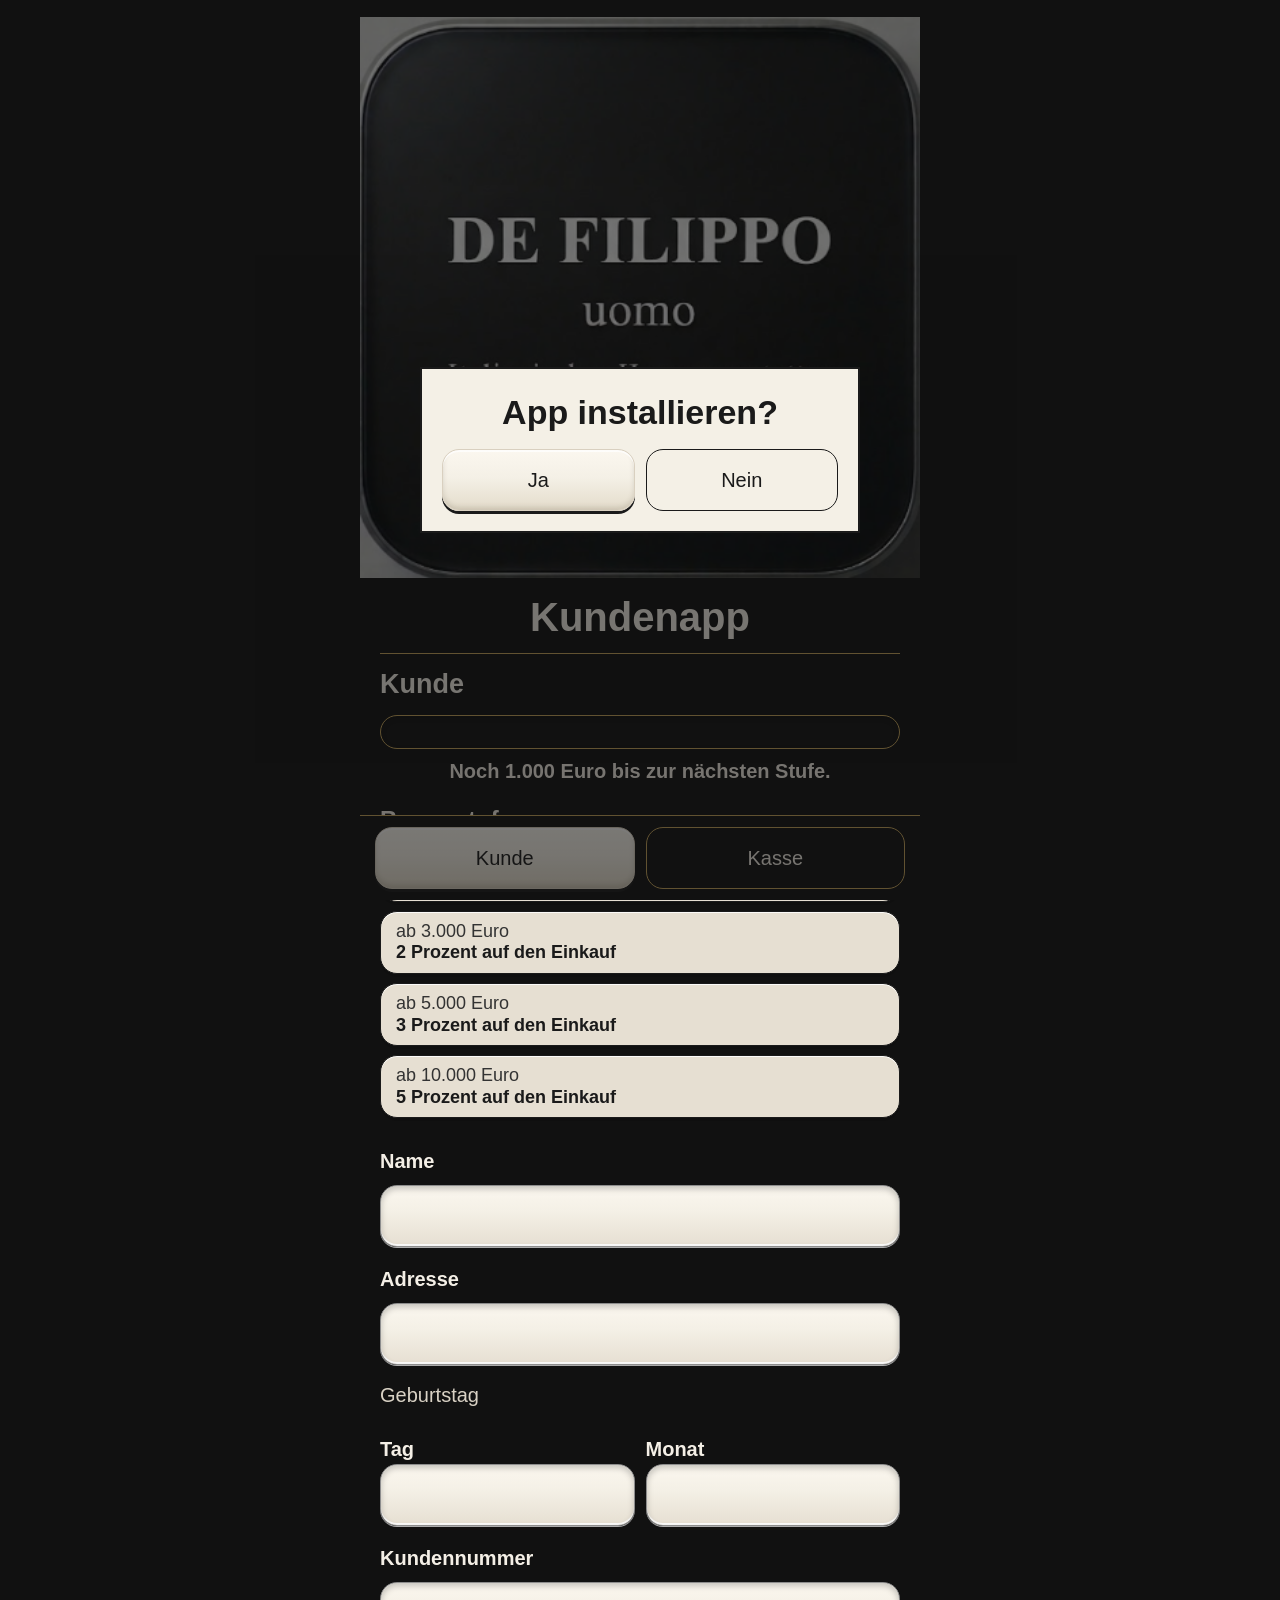
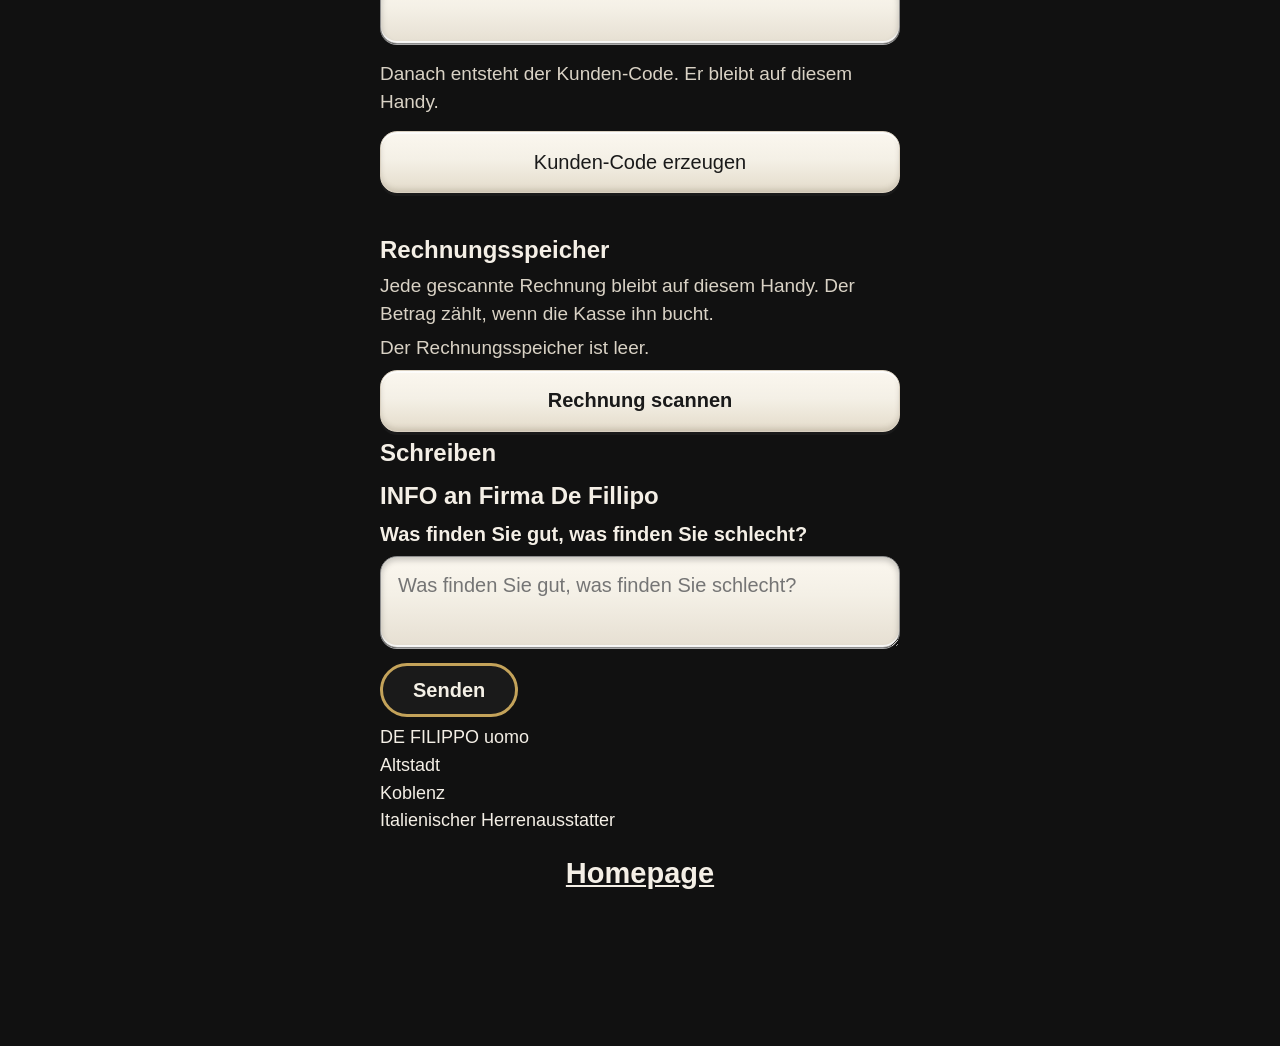
<file: index.html>
<!DOCTYPE html>
<html lang="de">
<head>
  <meta charset="utf-8">
  <meta name="viewport" content="width=device-width, initial-scale=1, viewport-fit=cover">
  <meta name="theme-color" content="#111111">
  <meta name="apple-mobile-web-app-capable" content="yes">
  <meta name="mobile-web-app-capable" content="yes">
  <meta name="apple-mobile-web-app-title" content="DE FILIPPO">
  <meta name="apple-mobile-web-app-status-bar-style" content="black-translucent">
  <title>Kundenapp De Fillipo</title>
  <link rel="icon" href="icon-192.png?v=1" type="image/png">
  <link rel="apple-touch-icon" href="icon-512.png?v=1">
  <link rel="manifest" href="manifest.webmanifest">
  <link rel="stylesheet" href="style.css">
</head>
<body data-eingang="kunde">
  <main>
    <header class="top">
      <div class="logo-band">
        <button type="button" id="logo-button" class="logo-button" aria-label="De Fillipo">
          <img id="logo" class="logo" alt="" src="banner.png?v=1" hidden>
          <span id="wordmark" class="wordmark">DE FILIPPO</span>
          <span id="tagline" class="tagline">Wein · Käse · Delikatessen</span>
        </button>
      </div>
      <p class="role">Kundenapp</p>
    </header>
    <nav class="switch" aria-label="Eingang">
      <button type="button" id="tab-kunde" aria-pressed="true">Kunde</button>
      <button type="button" id="tab-kasse" aria-pressed="false">Kasse</button>
    </nav>
    <div class="panels">
      <section id="kunde" aria-label="Kunde">
        <h2>Kunde</h2>
        <p>Einen Moment.</p>
      </section>
      <section id="kasse" aria-label="Kasse">
        <h2>Kasse</h2>
      </section>
    </div>
    <div id="shop-lines" class="shop-lines"></div>
    <p class="homepage"><a href="https://defilippo-uomo.de">Homepage</a></p>
  </main>
  <div id="install-ask" class="install-ask" hidden>
    <div class="install-card" role="dialog" aria-modal="true" aria-labelledby="install-title">
      <h2 id="install-title">App installieren?</h2>
      <p id="install-hint" class="hint" hidden></p>
      <div class="install-actions">
        <button type="button" id="install-yes">Ja</button>
        <button type="button" id="install-no" class="quiet">Nein</button>
      </div>
    </div>
  </div>
  <script src="store.js"></script>
  <script src="app.js"></script>
</body>
</html>
</file>
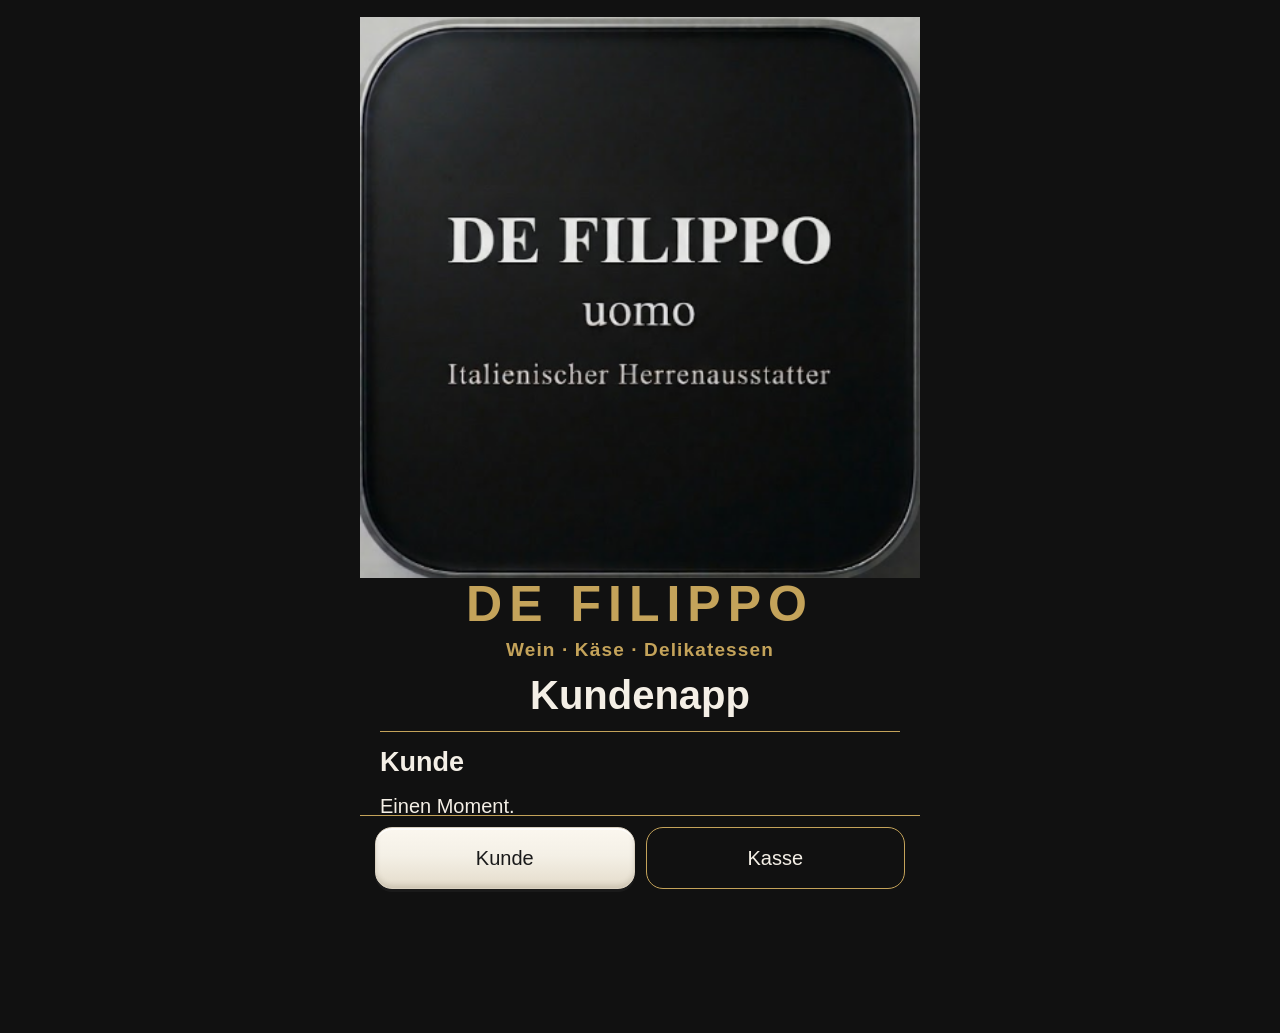
<file: static/index.html>
<!DOCTYPE html>
<html lang="de">
<head>
  <meta charset="utf-8">
  <meta name="viewport" content="width=device-width, initial-scale=1">
  <meta name="theme-color" content="#111111">
  <meta name="apple-mobile-web-app-capable" content="yes">
  <meta name="mobile-web-app-capable" content="yes">
  <meta name="apple-mobile-web-app-title" content="DE FILIPPO">
  <title>Kundenapp De Fillipo</title>
  <link rel="manifest" href="/manifest.json">
  <link rel="apple-touch-icon" href="/logo.png">
  <link rel="stylesheet" href="/style.css">
</head>
<body data-eingang="kunde">
  <main>
    <header class="top">
      <button type="button" id="logo-button" class="logo-button" aria-label="De Fillipo">
        <img id="logo" class="logo" alt="" src="/logo.png">
        <span id="wordmark" class="wordmark">DE FILIPPO</span>
          <span id="tagline" class="tagline">Wein · Käse · Delikatessen</span>
      </button>
      <p class="role">Kundenapp</p>
      <div id="shop-lines" class="shop-lines"></div>
    </header>
    <nav class="switch" aria-label="Eingang">
      <button type="button" id="tab-kunde" aria-pressed="true">Kunde</button>
      <button type="button" id="tab-kasse" aria-pressed="false">Kasse</button>
    </nav>
    <div class="panels">
      <section id="kunde" aria-label="Kunde">
        <h2>Kunde</h2>
        <p>Einen Moment.</p>
      </section>
      <section id="kasse" aria-label="Kasse">
        <h2>Kasse</h2>
      </section>
    </div>
    <p class="homepage"><a href="https://defilippo-uomo.de">Homepage</a></p>
  </main>
  <script src="/app.js"></script>
</body>
</html>
</file>
<file: style.css>
:root {
  --paper: #111111;
  --ink: #f4efe6;
  --muted: #d9d2c5;
  --line: #c4a35a;
  --cream: #f4f0e6;
  --accent: #c4a35a;
  --black: #1a1a1a;
  color-scheme: dark;
}

* { box-sizing: border-box; }

html {
  font-size: 20px;
  text-size-adjust: 100%;
}

body {
  margin: 0;
  background: #111111;
  color: var(--ink);
  font-family: "Segoe UI", "Helvetica Neue", sans-serif;
  line-height: 1.45;
}

main {
  max-width: 28rem;
  min-height: 100vh;
  min-height: 100dvh;
  margin: 0 auto;
  background: var(--paper);
  padding:
    calc(0.85rem + env(safe-area-inset-top))
    1rem
    calc(7.4rem + env(safe-area-inset-bottom));
}

body[data-stufe="1"] {
  --paper: #111111;
  --ink: #f4efe6;
  --muted: #d9d2c5;
  --line: #c4a35a;
  background: #111111;
}

body[data-stufe="2"] {
  --paper: #111111;
  --ink: #f4efe6;
  --muted: #d9d2c5;
  --line: #c4a35a;
  background: #111111;
}

body[data-stufe="3"] {
  --paper: #111111;
  --ink: #f4efe6;
  --muted: #ddd4c6;
  --line: #c4a35a;
  background: #111111;
}

body[data-stufe="2"],
body[data-stufe="3"] { color-scheme: dark; }

body[data-stufe="2"] .error,
body[data-stufe="3"] .error { color: #ffb4b4; }

.barcode,
.benefit,
.step,
.note-line,
.install-card {
  color: #1a1a1a;
  --ink: #1a1a1a;
  --muted: #333333;
  --line: #1a1a1a;
}

h1, h2, h3 { font-weight: 650; line-height: 1.2; }
h2 { font-size: 1.35rem; margin: 0 0 0.7rem; }
h3 { font-size: 1.2rem; margin: 0.2rem 0; }

p { margin: 0.35rem 0; }

a { color: inherit; }

button, input, textarea, label.scan-button {
  font: inherit;
  touch-action: manipulation;
}

button, label.scan-button { color: inherit; }

input, textarea { color: #1a1a1a; }

button:not(.logo-button),
label.scan-button {
  border-radius: 0.85rem;
  padding: 0.75rem 1rem;
  min-height: 3.1rem;
  width: 100%;
  cursor: pointer;
}

button:not(.logo-button):not(.quiet):not(.send):not([aria-pressed="false"]),
label.scan-button {
  border: 1px solid #d9d0c0;
  background: linear-gradient(180deg, #fbf7ef 0%, #f4f0e6 46%, #e4dccb 100%);
  color: #1a1a1a;
  box-shadow:
    inset 0 2px 0 rgba(255, 255, 255, 0.75),
    inset 0 -3px 5px rgba(80, 70, 50, 0.16),
    0 3px 0 #1a1a1a;
}

button[aria-pressed="false"],
button.quiet {
  background: transparent;
  color: var(--ink);
  border: 1px solid var(--line);
}

button.send {
  width: auto;
  min-height: 2.7rem;
  margin-top: 0.35rem;
  padding: 0.45rem 1.5rem;
  border: 3px solid #c4a35a;
  border-radius: 999px;
  background: #1a1a1a;
  color: #f4f0e6;
  font-weight: 650;
  box-shadow: none;
}

button:disabled { opacity: 0.55; cursor: default; }

input, textarea {
  width: 100%;
  padding: 0.7rem 0.85rem;
  border: 1px solid #8d8d8d;
  border-radius: 0.85rem;
  background: linear-gradient(180deg, #fbf7ef 0%, #f4f0e6 42%, #e6dfd2 100%);
  box-shadow:
    inset 0 3px 6px rgba(0, 0, 0, 0.22),
    inset 0 -2px 0 rgba(255, 255, 255, 0.9),
    0 1px 0 rgba(255, 255, 255, 0.65);
  min-height: 3.1rem;
}

textarea { min-height: 4.6rem; resize: vertical; }

.birthday {
  display: grid;
  grid-template-columns: 1fr 1fr;
  gap: 0.55rem;
}

label { display: block; margin-top: 0.45rem; font-weight: 650; }

:focus-visible {
  outline: 2px solid #c4a35a;
  outline-offset: 2px;
}

.top {
  margin-left: -1rem;
  margin-right: -1rem;
  text-align: center;
}

.logo-band {
  display: block;
  width: 100%;
  background: transparent;
}

.wordmark {
  margin: 0;
  font-family: "Segoe UI", "Helvetica Neue", sans-serif;
  font-size: 2.5rem;
  font-weight: 650;
  letter-spacing: 0.14em;
  line-height: 1.05;
  color: #c4a35a;
}

.tagline {
  display: block;
  margin: 0.35rem 0 0;
  color: #c4a35a;
  font-size: 0.95rem;
  font-weight: 650;
  letter-spacing: 0.06em;
  line-height: 1.3;
}

button.logo-button {
  width: 100%;
  height: auto;
  min-height: 0;
  padding: 0;
  border: 0;
  border-radius: 0;
  overflow: visible;
  background: transparent;
  line-height: 0;
}

button.logo-button:hover { background: transparent; }

.logo {
  display: block;
  width: 100%;
  height: auto;
  object-fit: contain;
}

.logo[hidden],
[hidden] { display: none !important; }

.role {
  margin: 0.45rem 1rem 0.7rem;
  color: var(--ink);
  font-size: 2rem;
  font-weight: 700;
  line-height: 1.1;
  text-align: center;
}

.shop-lines { font-size: 0.9rem; }
.shop-lines p { margin: 0.08rem 0; }

.shop-lines a.call {
  display: inline-block;
  padding: 0.35rem 0;
  font-size: 1.15rem;
  font-weight: 700;
  text-decoration: underline;
  text-underline-offset: 0.12em;
}

.homepage {
  margin: 0.9rem 0 0.2rem;
  text-align: center;
  font-size: 1.45rem;
  font-weight: 700;
}

.info-ask { margin: 0.55rem 0 0.2rem; }
.info-title {
  margin-bottom: 0.1rem;
  font-size: 1.2rem;
  font-weight: 700;
}
.info-ask p:last-child { font-weight: 700; }

.switch {
  position: fixed;
  z-index: 3;
  left: 50%;
  bottom: 0;
  transform: translateX(-50%);
  width: min(100%, 28rem);
  display: grid;
  grid-template-columns: 1fr 1fr;
  gap: 0.55rem;
  margin: 0;
  padding: 0.55rem 0.75rem calc(0.55rem + env(safe-area-inset-bottom));
  background: var(--paper);
  border-top: 1px solid var(--line);
}

section {
  margin-top: 0.45rem;
  padding-top: 0.7rem;
  border-top: 1px solid var(--line);
}

body[data-eingang="kunde"] #kasse { display: none; }
body[data-eingang="kasse"] #kunde { display: none; }

.number {
  font-family: Consolas, "Cascadia Mono", "Courier New", monospace;
  font-size: clamp(1.7rem, 8.5vw, 2.5rem);
  letter-spacing: 0.12em;
  text-align: center;
  margin: 0.3rem 0 0.7rem;
  user-select: all;
}

.barcode {
  background: #f4f0e6;
  border: 1px solid var(--line);
  padding: 0.45rem 0.2rem;
  margin: 0.2rem 0 0.5rem;
}

.barcode svg {
  display: block;
  width: 100%;
  height: 7.2rem;
}

.figure {
  font-size: 1.7rem;
  font-weight: 650;
  margin: 0.15rem 0 0.7rem;
}

.progress-block { margin: 0.15rem 0 1rem; }

.progress-label {
  margin: 0.4rem 0 0;
  text-align: center;
  font-weight: 700;
}

.progress {
  height: 1.7rem;
  background: rgba(26, 26, 26, 0.12);
  border: 1px solid var(--line);
  border-radius: 0.85rem;
  overflow: hidden;
  box-shadow: inset 0 2px 5px rgba(0, 0, 0, 0.22);
}

.progress-fill {
  height: 100%;
  background: var(--cream);
}

body[data-stufe="2"] .progress,
body[data-stufe="3"] .progress { background: rgba(255, 255, 255, 0.16); }

.stack { display: grid; gap: 0.45rem; margin: 0.4rem 0 1rem; }

.benefit {
  background: #f4f0e6;
  border: 1px solid var(--line);
  border-left: 4px solid var(--accent);
  padding: 0.75rem 0.85rem;
  margin: 0.55rem 0;
}

.benefit.redeemed { border-left-color: #b7b0a4; }

.steps { display: grid; gap: 0.45rem; margin: 0.2rem 0 1rem; }

.step {
  position: relative;
  overflow: hidden;
  background: #e6dfd2;
  border: 1px solid var(--line);
  padding: 0.45rem 0.75rem;
  font-size: 0.9rem;
  line-height: 1.2;
}

.step-fill {
  position: absolute;
  left: 0;
  top: 0;
  bottom: 0;
  background: var(--accent);
}

.step-copy { position: relative; }

.step p { margin: 0; }

.step,
.benefit {
  border-radius: 0.85rem;
  box-shadow:
    inset 0 1px 0 rgba(255, 255, 255, 0.85),
    0 3px 0 rgba(0, 0, 0, 0.12);
}

.step .step-rate { font-weight: 700; }

.benefit p { margin: 0.15rem 0; }

.tier-label { color: var(--muted); }

.muted, .hint { color: var(--muted); }
.hint { font-size: 0.95rem; }

.ok { color: var(--ink); }
.error { color: #ffb4b4; }

label.scan-button {
  display: grid;
  place-items: center;
  width: 100%;
  min-height: 3.1rem;
  margin-top: 0.4rem;
  font-weight: 650;
  cursor: pointer;
}

input.scan-input {
  position: absolute;
  width: 1px;
  height: 1px;
  min-height: 0;
  padding: 0;
  border: 0;
  opacity: 0;
}

.stored-receipt { margin: 0.7rem 0 0; }
.stored-receipt .hint { margin-bottom: 0.15rem; }

.shot {
  display: block;
  width: 100%;
  margin: 0.4rem 0 0.7rem;
  border: 2px solid var(--black);
  background: #f4f0e6;
}

.month {
  margin: 1rem 0;
  padding: 0.8rem 0;
  border-top: 1px solid var(--line);
  border-bottom: 1px solid var(--line);
}

.thread { margin: 0.3rem 0 0.8rem; }

.note-line {
  margin: 0.35rem 0;
  padding: 0.45rem 0.65rem;
  border-left: 4px solid var(--black);
  background: #f4f0e6;
}

.note-line.firma { border-left-color: var(--accent); }

.note-line .who { font-weight: 650; }

.install-ask {
  position: fixed;
  z-index: 6;
  inset: 0;
  display: grid;
  place-items: center;
  padding: 1rem;
  background: rgba(17, 17, 17, 0.55);
}

.install-card {
  width: min(100%, 22rem);
  background: #f4f0e6;
  padding: 1.15rem 1rem 1rem;
  border: 2px solid var(--black);
}

.install-card h2 {
  font-size: 1.7rem;
  font-weight: 700;
  margin: 0 0 0.85rem;
  text-align: center;
}

.install-actions {
  display: grid;
  grid-template-columns: 1fr 1fr;
  gap: 0.55rem;
  margin-top: 0.85rem;
}

@media (hover: hover) {
  button:not(.logo-button):not(.quiet):not(.send):not([aria-pressed="false"]):hover,
  label.scan-button:hover {
    background: linear-gradient(180deg, #fffdf8 0%, #e7e1d4 50%, #d9d0c0 100%);
  }
  button[aria-pressed="false"]:hover,
  button.quiet:hover { background: #1a1a1a; }
  button.logo-button:hover { background: transparent; }
}

@media (max-width: 359px) {
  .number { letter-spacing: 0.06em; }
}
</file>
